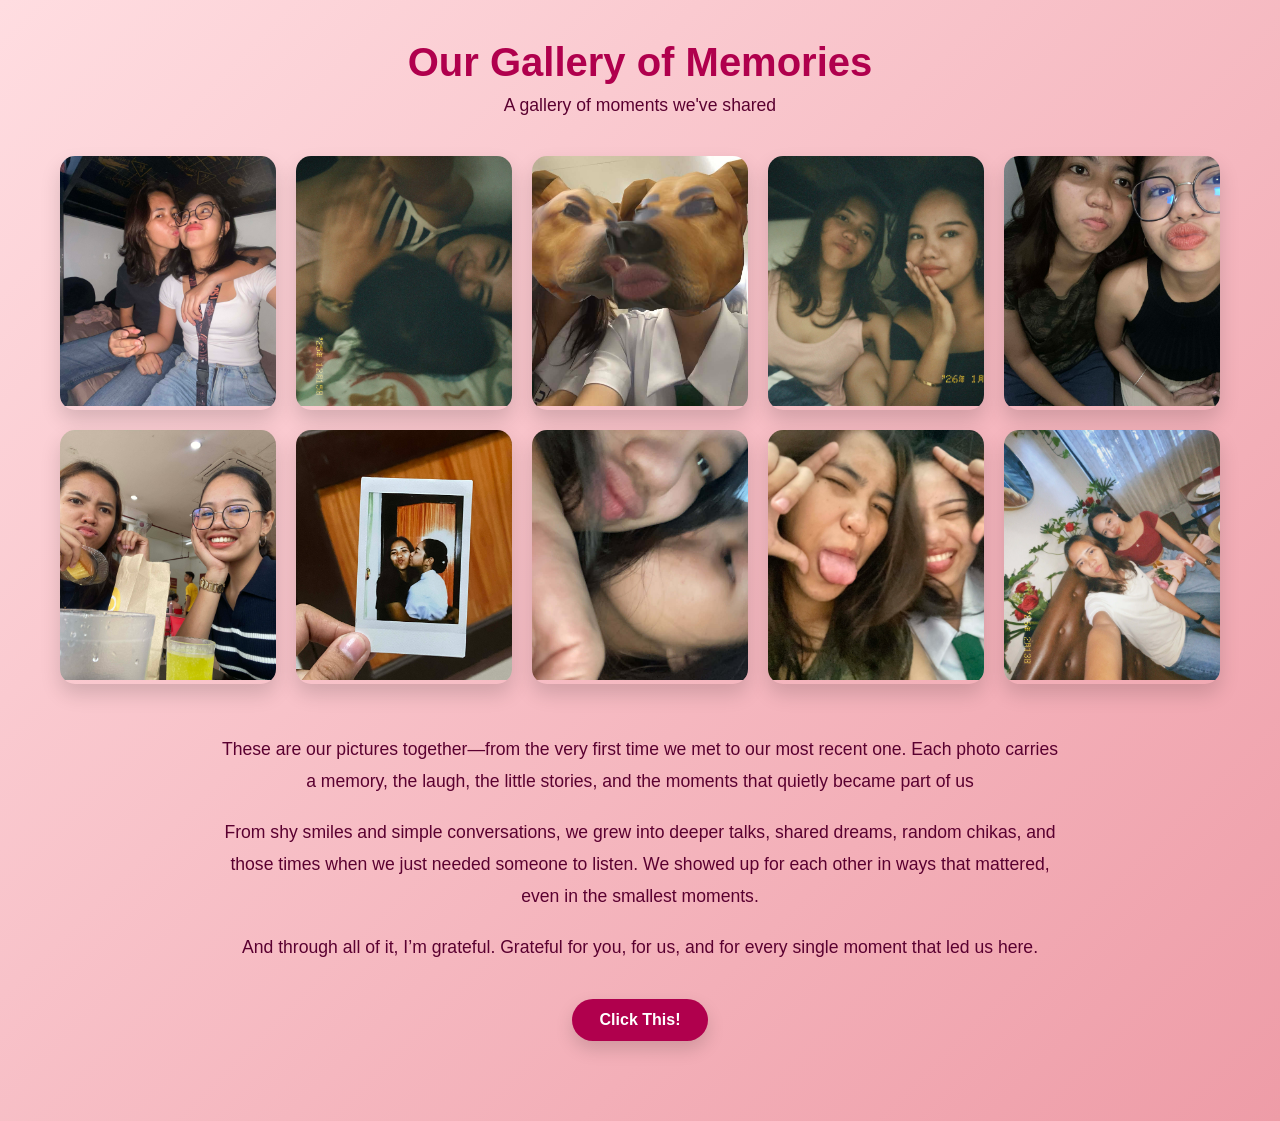
<file: index.html>
<!DOCTYPE html>
<html lang="en">
<head>
  <meta charset="UTF-8">
  <meta name="viewport" content="width=device-width, initial-scale=1.0">
  <title>Our Valentine Gallery</title>
  <link rel="stylesheet" href="style.css">
</head>
<body>

  <header>
    <h1>Our Gallery of Memories</h1>
    <p>A gallery of moments we've shared</p>
  </header>

  <section class="gallery">
    <div class="photo"><img src="images/image1.jpg" alt="Memory 1"></div>
    <div class="photo"><img src="images/image2.jpg" alt="Memory 2"></div>
    <div class="photo"><img src="images/image3.jpg" alt="Memory 3"></div>
    <div class="photo"><img src="images/image4.jpg" alt="Memory 4"></div>
    <div class="photo"><img src="images/image5.jpg" alt="Memory 5"></div>
    <div class="photo"><img src="images/image6.jpg" alt="Memory 6"></div>
    <div class="photo"><img src="images/image7.jpg" alt="Memory 7"></div>
    <div class="photo"><img src="images/image8.jpg" alt="Memory 8"></div>
    <div class="photo"><img src="images/image9.jpg" alt="Memory 9"></div>
    <div class="photo"><img src="images/image10.jpg" alt="Memory 10"></div>
  </section>

  <section class="memory-message">
    <p>
      These are our pictures together—from the very first time we met to our most recent one.
      Each photo carries a memory, the laugh, the little stories, and the moments that quietly became part of us
    </p>

    <p>
      From shy smiles and simple conversations, we grew into deeper talks, shared dreams, random chikas, and those
	  times when we just needed someone to listen. We showed up for each other in ways that mattered, even in the smallest moments.
    </p>

    <p>
      And through all of it, I’m grateful. Grateful for you, for us,
      and for every single moment that led us here.
    </p>

    <a href="letter.html" class="letter-btn">Click This!</a>
  </section>

  <audio autoplay loop>
    <source src="music/it-might-be-you.mp3" type="audio/mpeg">
  </audio>

 <script src="script/music.js"></script>
</body>
</html>
</file>
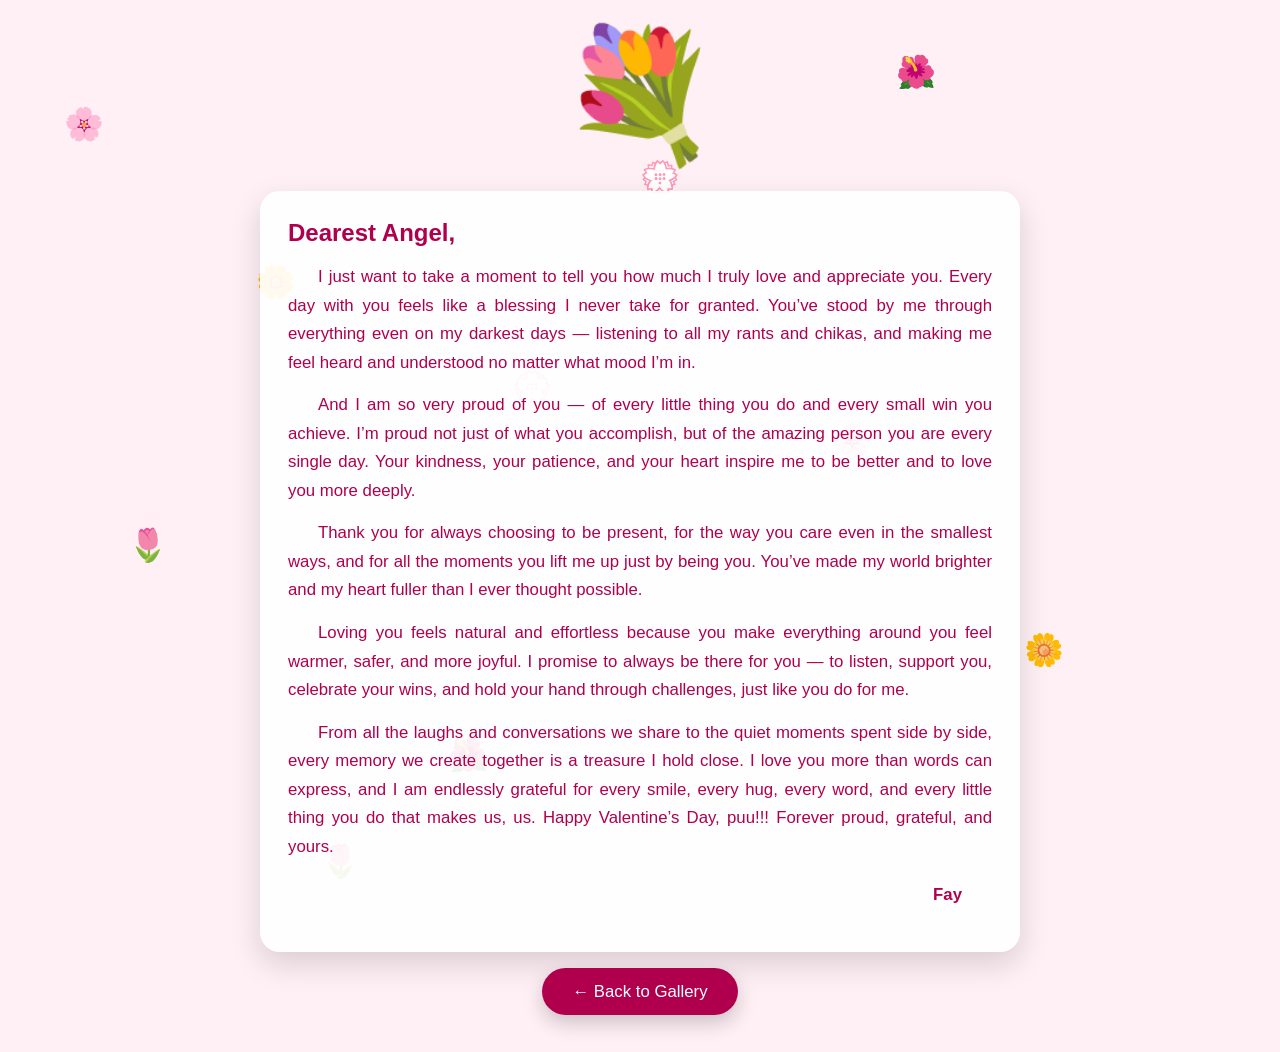
<file: letter.html>
<!DOCTYPE html>
<html lang="en">
<head>
  <meta charset="UTF-8" />
  <meta name="viewport" content="width=device-width, initial-scale=1.0">
  <title>My Letter to You</title>
  <link rel="stylesheet" href="letter.css">
</head>
<body>

  <div class="flowers-background">
    <span class="flower">🌸</span>
    <span class="flower">🌼</span>
    <span class="flower">🌷</span>
    <span class="flower">🌺</span>
    <span class="flower">💮</span>
    <span class="flower">🌸</span>
    <span class="flower">🌼</span>
    <span class="flower">🌷</span>
    <span class="flower">🌺</span>
    <span class="flower">💮</span>
  </div>

  <div class="center">
    <div class="bouquet">💐</div>

    <section class="letter">
      <h2>Dearest Angel,</h2>
      <p>
        I just want to take a moment to tell you how much I truly love and appreciate you. 
		Every day with you feels like a blessing I never take for granted. You’ve stood by 
		me through everything even on my darkest days — listening to all my rants and chikas, 
		and making me feel heard and understood no matter what mood I’m in.
      </p>
      <p>
        And I am so very proud of you — of every little thing you do and every small win you achieve. 
		I’m proud not just of what you accomplish, but of the amazing person you are every single day. 
		Your kindness, your patience, and your heart inspire me to be better and to love you more deeply.
      </p>
      <p>
        Thank you for always choosing to be present, for the way you care even in the smallest 
        ways, and for all the moments you lift me up just by being you. You’ve made my world 
        brighter and my heart fuller than I ever thought possible.
      </p>
      <p>
        Loving you feels natural and effortless because you make everything around you feel warmer, safer,
		and more joyful. I promise to always be there for you — to listen, support you, celebrate your wins, 
		and hold your hand through challenges, just like you do for me.
      </p>
      <p>
        From all the laughs and conversations we share to the quiet moments spent side by side, every memory 
		we create together is a treasure I hold close. I love you more than words can express, and I am endlessly
		grateful for every smile, every hug, every word, and every little thing you do that makes us, us. 
		Happy Valentine’s Day, puu!!! Forever proud, grateful, and yours.
      </p>
      <p class="signature"> Fay</p>
    </section>

    <div class="back-link">
      <a href="index.html">← Back to Gallery</a>
    </div>
  </div>

  <audio autoplay loop>
    <source src="music/it-might-be-you.mp3" type="audio/mpeg">
  </audio>
  
   <script src="script/music.js"></script>

</body>
</html>
</file>
<file: style.css>
* {
  box-sizing: border-box;
  margin: 0;
  padding: 0;
  font-family: 'Segoe UI', Tahoma, Geneva, Verdana, sans-serif;
}

body {
  background: linear-gradient(135deg, #ffdde1, #ee9ca7);
  min-height: 100vh;
  color: #333;
}

header {
  text-align: center;
  padding: 40px 20px;
}

header h1 {
  font-size: 2.5rem;
  color: #b0004d;
  margin-bottom: 10px;
}

header p {
  font-size: 1.1rem;
  color: #5a0030;
}

/* GALLERY SECTION */
.gallery {
  display: grid;
  grid-template-columns: repeat(auto-fit, minmax(200px, 1fr));
  gap: 20px;
  max-width: 1200px;
  margin: 0 auto 50px auto;
  padding: 0 20px;
}

.photo {
  overflow: hidden;
  border-radius: 15px;
  box-shadow: 0 10px 20px rgba(0,0,0,0.15);
  transition: transform 0.3s ease, box-shadow 0.3s ease;
  cursor: pointer;
}

.photo img {
  width: 100%;
  height: 250px;
  object-fit: cover;
  transition: transform 0.3s ease;
}

/* INTERACTIVE EFFECTS */
.photo:hover {
  transform: scale(1.05) rotate(-1deg);
  box-shadow: 0 15px 25px rgba(0,0,0,0.25);
}

.photo:hover img {
  transform: scale(1.1);
}

/* MEMORY MESSAGE SECTION */
.memory-message {
  max-width: 900px;
  margin: 20px auto 80px auto;
  padding: 0 25px;
  text-align: center;
}

.memory-message p {
  font-size: 1.1rem;
  line-height: 1.8;
  margin-bottom: 20px;
  color: #5a0030;
}

/* LETTER BUTTON */
.letter-btn {
  display: inline-block;
  margin-top: 15px;
  padding: 12px 28px;
  background-color: #b0004d;
  color: white;
  text-decoration: none;
  border-radius: 30px;
  font-weight: bold;
  transition: all 0.3s ease;
  box-shadow: 0 8px 18px rgba(0,0,0,0.15);
}

.letter-btn:hover {
  background-color: #800038;
  transform: scale(1.08);
  box-shadow: 0 12px 25px rgba(0,0,0,0.25);
}

/* RESPONSIVE */
@media (max-width: 768px) {
  .photo img {
    height: 200px;
  }
  header h1 {
    font-size: 2rem;
  }
  .memory-message p {
    font-size: 1rem;
  }
}

/* PHONE VIEW: prevent cropping, keep aspect ratio */
@media (max-width: 480px) {
  .photo img {
    width: 100%;
    height: auto;       /* keeps original aspect ratio */
    object-fit: contain; /* prevents cropping */
  }

  header {
    padding: 30px 15px;
  }
}
</file>
<file: letter.css>
* {
  box-sizing: border-box;
  margin: 0;
  padding: 0;
  font-family: 'Segoe UI', Tahoma, Geneva, Verdana, sans-serif;
}

body {
  height: 100%;
  background: #fff0f5;
  overflow-x: hidden;
  position: relative;
}

/* FLOWERS BACKGROUND */
.flowers-background {
  position: absolute;
  width: 100%;
  height: 100%;
  overflow: hidden;
  z-index: 0;
}

.flower {
  position: absolute;
  font-size: 2rem;
  animation: float 20s linear infinite;
  user-select: none;
}

.flower:nth-child(1) { top: 10%; left: 5%; animation-delay: 0s; }
.flower:nth-child(2) { top: 25%; left: 20%; animation-delay: 3s; }
.flower:nth-child(3) { top: 50%; left: 10%; animation-delay: 5s; }
.flower:nth-child(4) { top: 70%; left: 35%; animation-delay: 2s; }
.flower:nth-child(5) { top: 15%; left: 50%; animation-delay: 4s; }
.flower:nth-child(6) { top: 40%; left: 65%; animation-delay: 1s; }
.flower:nth-child(7) { top: 60%; left: 80%; animation-delay: 3s; }
.flower:nth-child(8) { top: 80%; left: 25%; animation-delay: 6s; }
.flower:nth-child(9) { top: 5%; left: 70%; animation-delay: 2s; }
.flower:nth-child(10) { top: 35%; left: 40%; animation-delay: 5s; }

@keyframes float {
  0% { transform: translateY(0) rotate(0deg); opacity: 0.7; }
  50% { transform: translateY(-50px) rotate(15deg); opacity: 1; }
  100% { transform: translateY(0) rotate(0deg); opacity: 0.7; }
}

/* CENTER CONTENT */
.center {
  position: relative;
  z-index: 2;
  max-width: 800px;
  margin: auto;
  padding: 20px;
  text-align: center;
  color: #b0004d;
}

/* BOUQUET */
.bouquet {
  font-size: 8rem;
  margin-bottom: 20px;
  animation: bouquet-float 3s ease-in-out infinite alternate;
}

@keyframes bouquet-float {
  0% { transform: translateY(0); }
  100% { transform: translateY(-15px); }
}

/* LETTER CARD */
.letter {
  background: rgba(255, 255, 255, 0.92);
  padding: 28px;
  border-radius: 20px;
  box-shadow: 0 12px 30px rgba(0,0,0,0.15);
  margin-bottom: 30px;
  text-align: justify; /* ensures paragraphs are justified */
}

.letter h2 {
  text-align: left;
  font-weight: bold;
  margin-bottom: 16px;
}

.letter p {
  line-height: 1.7;
  margin-bottom: 14px;
  font-size: 1.05rem;
  text-indent: 30px;  /* indent first line of each paragraph */
}

/* Signature right-aligned */
.signature {
  text-align: right;
  font-weight: bold;
  margin-top: 20px;
  margin-right: 30px;
}


/* BACK LINK BUTTON */
.back-link {
  text-align: center;
  margin-bottom: 30px;
}

.back-link a {
  text-decoration: none;
  background: #b0004d;
  color: white;
  padding: 14px 30px;
  border-radius: 30px;
  font-size: 1.05rem;
  box-shadow: 0 8px 20px rgba(0,0,0,0.2);
  transition: transform 0.3s ease;
}

.back-link a:hover {
  transform: scale(1.05);
}

/* RESPONSIVE */
@media (max-width: 768px) {
  .bouquet { font-size: 6rem; }
  .letter h2 { font-size: 1.6rem; }
  .letter p { font-size: 1rem; }
}

@media (max-width: 480px) {
  .bouquet { font-size: 5rem; }
  .letter h2 { font-size: 1.5rem; }
  .letter p { font-size: 0.95rem; }
}
</file>
